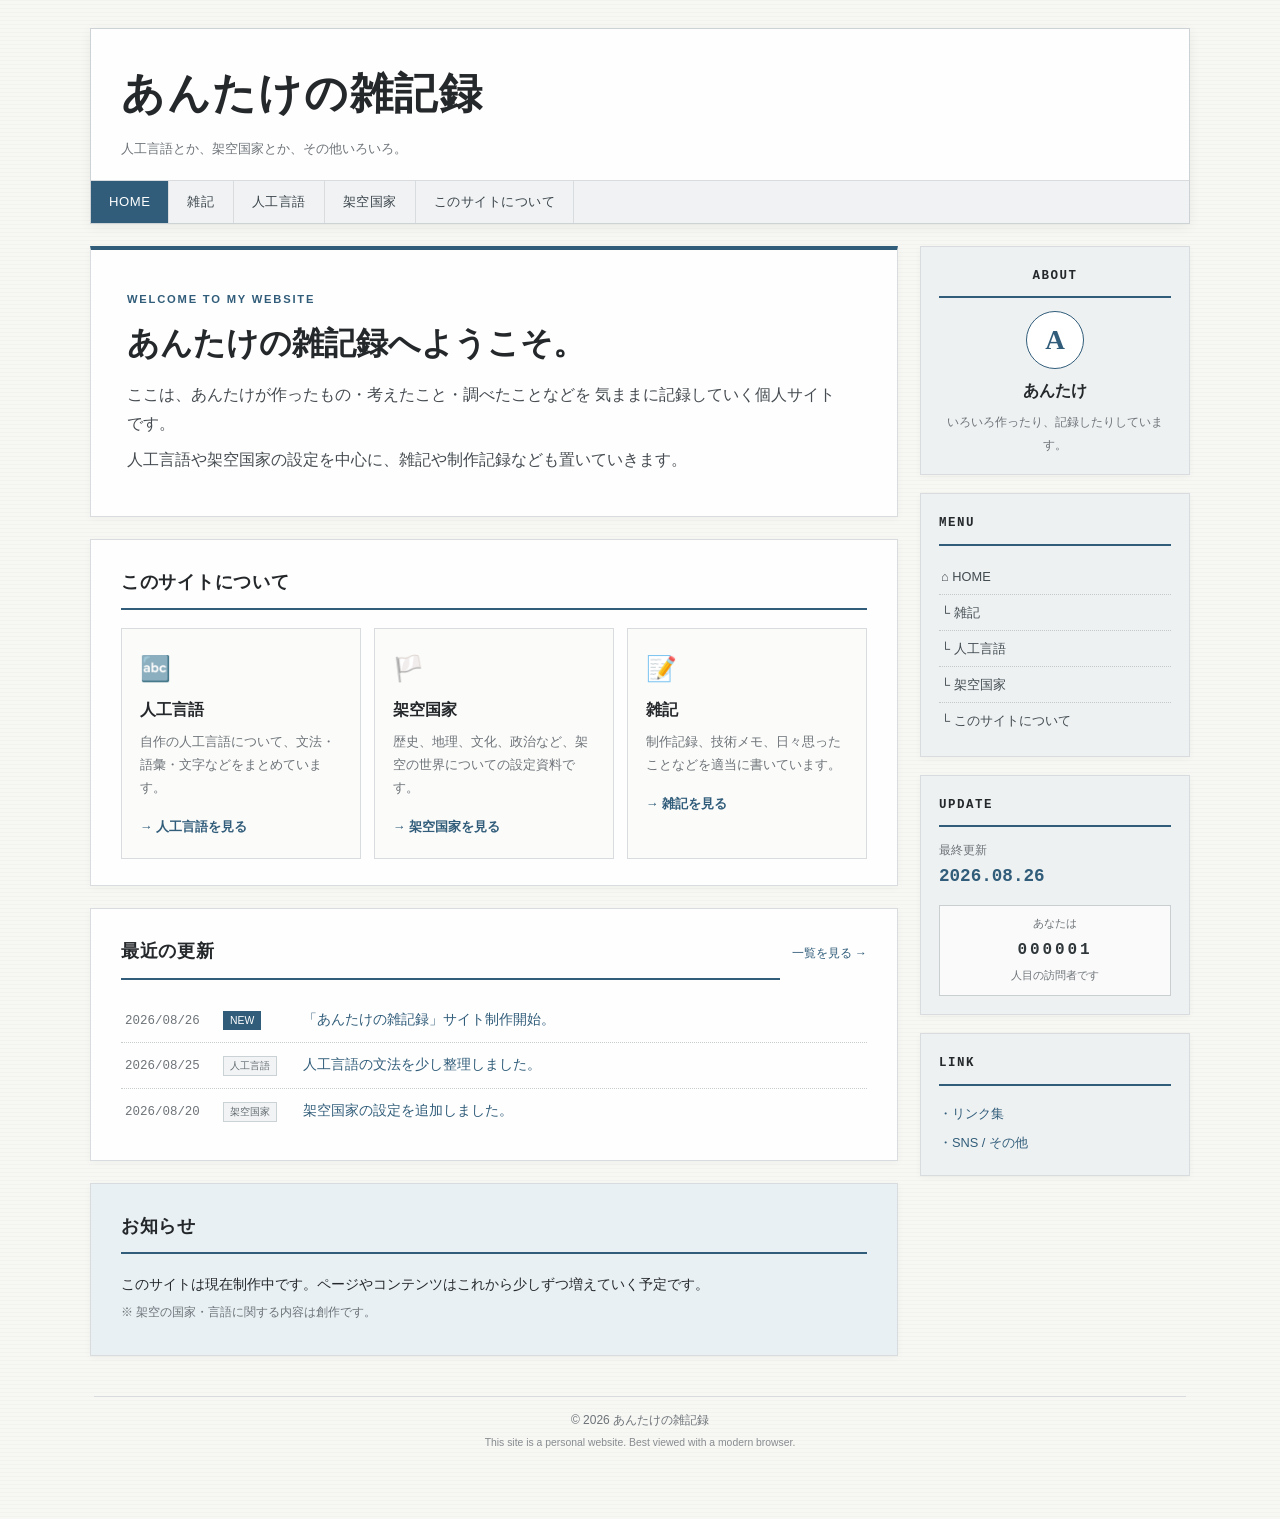
<file: index.html>
<!DOCTYPE html>
<html lang="ja">
<head>
    <meta charset="UTF-8">
    <meta name="viewport" content="width=device-width, initial-scale=1.0">
    <title>あんたけの雑記録</title>
    <link rel="stylesheet" href="style.css">
</head>
<body>
     <div class="site-wrap">

    <header class="site-header">
      <div class="site-title">
        <a href="index.html">あんたけの雑記録</a>
        <p>人工言語とか、架空国家とか、その他いろいろ。</p>
      </div>

      <nav class="global-nav" aria-label="メインメニュー">
        <a class="active" href="index.html">HOME</a>
        <a href="#">雑記</a>
        <a href="conlang/index.html">人工言語</a>
        <a href="#">架空国家</a>
        <a href="#">このサイトについて</a>
      </nav>
    </header>

    <main class="layout">
      <div class="main-column">

        <section class="hero">
          <span class="eyebrow">WELCOME TO MY WEBSITE</span>
          <h1>あんたけの雑記録へようこそ。</h1>
          <p>
            ここは、あんたけが作ったもの・考えたこと・調べたことなどを
            気ままに記録していく個人サイトです。
          </p>
          <p>
            人工言語や架空国家の設定を中心に、雑記や制作記録なども置いていきます。
          </p>
        </section>

        <section class="section">
          <h2>このサイトについて</h2>
          <div class="card-grid">
            <article class="info-card">
              <div class="icon">🔤</div>
              <h3>人工言語</h3>
              <p>自作の人工言語について、文法・語彙・文字などをまとめています。</p>
              <a href="conlang/index.html">→ 人工言語を見る</a>
            </article>

            <article class="info-card">
              <div class="icon">🏳️</div>
              <h3>架空国家</h3>
              <p>歴史、地理、文化、政治など、架空の世界についての設定資料です。</p>
              <a href="#">→ 架空国家を見る</a>
            </article>

            <article class="info-card">
              <div class="icon">📝</div>
              <h3>雑記</h3>
              <p>制作記録、技術メモ、日々思ったことなどを適当に書いています。</p>
              <a href="#">→ 雑記を見る</a>
            </article>
          </div>
        </section>

        <section class="section">
          <div class="section-heading">
            <h2>最近の更新</h2>
            <a href="#" class="more">一覧を見る →</a>
          </div>

          <ul class="update-list">
            <li>
              <time datetime="2026-08-26">2026/08/26</time>
              <span class="tag new">NEW</span>
              <a href="#">「あんたけの雑記録」サイト制作開始。</a>
            </li>
            <li>
              <time datetime="2026-08-25">2026/08/25</time>
              <span class="tag">人工言語</span>
              <a href="#">人工言語の文法を少し整理しました。</a>
            </li>
            <li>
              <time datetime="2026-08-20">2026/08/20</time>
              <span class="tag">架空国家</span>
              <a href="#">架空国家の設定を追加しました。</a>
            </li>
          </ul>
        </section>

        <section class="section notice">
          <h2>お知らせ</h2>
          <p>
            このサイトは現在制作中です。ページやコンテンツはこれから少しずつ増えていく予定です。
          </p>
          <p class="small-note">※ 架空の国家・言語に関する内容は創作です。</p>
        </section>

      </div>

      <aside class="sidebar">
        <section class="side-box profile">
          <h2>ABOUT</h2>
          <div class="profile-mark">A</div>
          <h3>あんたけ</h3>
          <p>いろいろ作ったり、記録したりしています。</p>
        </section>

        <section class="side-box">
          <h2>MENU</h2>
          <ul class="side-menu">
            <li><a href="index.html">⌂ HOME</a></li>
            <li><a href="#">└ 雑記</a></li>
            <li><a href="conlang/index.html">└ 人工言語</a></li>
            <li><a href="#">└ 架空国家</a></li>
            <li><a href="#">└ このサイトについて</a></li>
          </ul>
        </section>

        <section class="side-box">
          <h2>UPDATE</h2>
          <p class="update-date">最終更新</p>
          <p class="big-date">2026.08.26</p>
          <div class="counter">
            <span>あなたは</span>
            <strong>000001</strong>
            <span>人目の訪問者です</span>
          </div>
        </section>

        <section class="side-box web-ring">
          <h2>LINK</h2>
          <a href="#">・リンク集</a>
          <a href="#">・SNS / その他</a>
        </section>
      </aside>
    </main>

    <footer class="site-footer">
      <div class="footer-line"></div>
      <p>© 2026 あんたけの雑記録</p>
      <p class="footer-small">This site is a personal website. Best viewed with a modern browser.</p>
    </footer>

  </div>
</body>
</html>
</file>
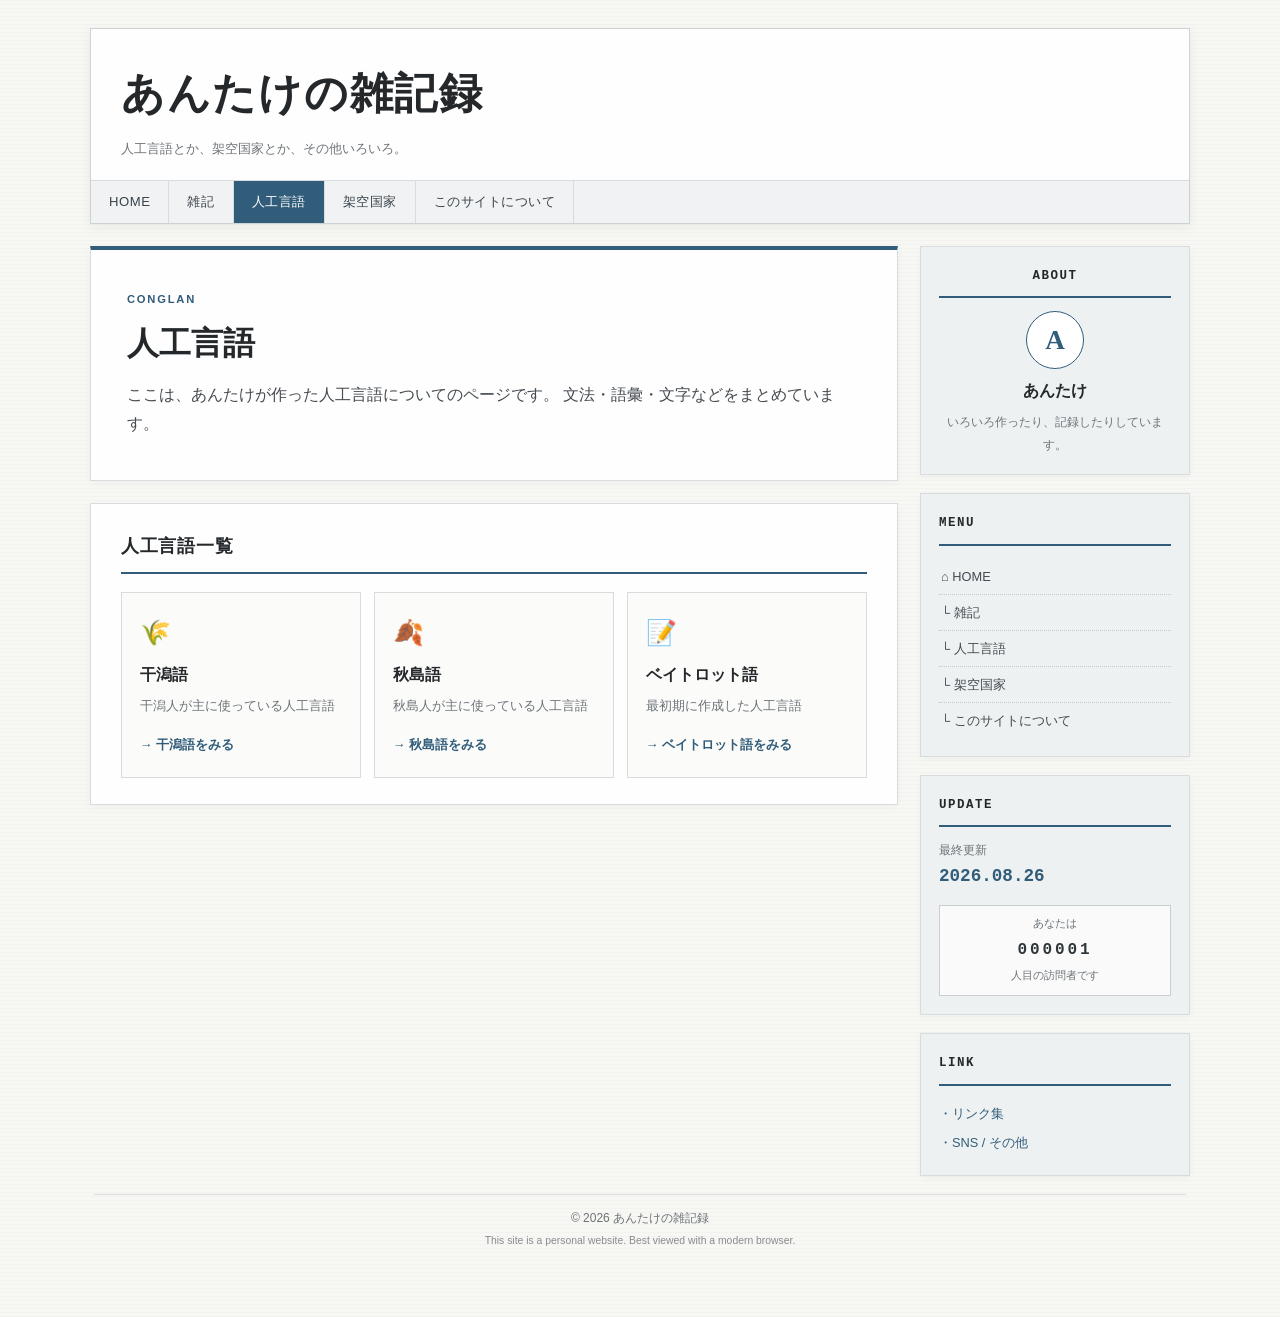
<file: conlang/index.html>
<!DOCTYPE html>
<html lang="ja">
<head>
    <meta charset="UTF-8">
    <meta name="viewport" content="width=device-width, initial-scale=1.0">
    <title>あんたけの雑記録</title>
    <link rel="stylesheet" href="../style.css">
</head>
<body>
    <div class="site-wrap">

    <header class="site-header">
      <div class="site-title">
        <a href="../index.html">あんたけの雑記録</a>
        <p>人工言語とか、架空国家とか、その他いろいろ。</p>
      </div>

      <nav class="global-nav" aria-label="メインメニュー">
        <a href="../index.html">HOME</a>
        <a href="#">雑記</a>
        <a  class="active" href="index.html">人工言語</a>
        <a href="#">架空国家</a>
        <a href="#">このサイトについて</a>
      </nav>
    </header>

    <main class="layout">
      <div class="main-column">

        <section class="hero">
          <span class="eyebrow">CONGLAN</span>
          <h1>人工言語</h1>
          <p>
            ここは、あんたけが作った人工言語についてのページです。
            文法・語彙・文字などをまとめています。
          </p>
        </section>

        <section class="section">
          <h2>人工言語一覧</h2>
          <div class="card-grid">
            <article class="info-card">
              <div class="icon">🌾</div>
              <h3>干潟語</h3>
              <p>干潟人が主に使っている人工言語</p>
              <a href="./hagal.html">→ 干潟語をみる</a>
            </article>

            <article class="info-card">
              <div class="icon">🍂</div>
              <h3>秋島語</h3>
              <p>秋島人が主に使っている人工言語
              </p>
              <a href="./akshan.html">→ 秋島語をみる</a>
            </article>

            <article class="info-card">
              <div class="icon">📝</div>
              <h3>ベイトロット語</h3>
              <p>最初期に作成した人工言語</p>
              <a href="./beitlott.html">→ ベイトロット語をみる</a>
            </article>
          </div>
        </section>

      </div>

      <aside class="sidebar">
        <section class="side-box profile">
          <h2>ABOUT</h2>
          <div class="profile-mark">A</div>
          <h3>あんたけ</h3>
          <p>いろいろ作ったり、記録したりしています。</p>
        </section>

        <section class="side-box">
          <h2>MENU</h2>
          <ul class="side-menu">
            <li><a href="../index.html">⌂ HOME</a></li>
            <li><a href="#">└ 雑記</a></li>
            <li><a href="index.html">└ 人工言語</a></li>
            <li><a href="#">└ 架空国家</a></li>
            <li><a href="#">└ このサイトについて</a></li>
          </ul>
        </section>

        <section class="side-box">
          <h2>UPDATE</h2>
          <p class="update-date">最終更新</p>
          <p class="big-date">2026.08.26</p>
          <div class="counter">
            <span>あなたは</span>
            <strong>000001</strong>
            <span>人目の訪問者です</span>
          </div>
        </section>

        <section class="side-box web-ring">
          <h2>LINK</h2>
          <a href="#">・リンク集</a>
          <a href="#">・SNS / その他</a>
        </section>
      </aside>
    </main>

    <footer class="site-footer">
      <div class="footer-line"></div>
      <p>© 2026 あんたけの雑記録</p>
      <p class="footer-small">This site is a personal website. Best viewed with a modern browser.</p>
    </footer>

  </div>
</body>
</html>
</file>
<file: style.css>
@charset "UTF-8";

/* =========================================================
   あんたけの雑記録
   「ちょっと昔の個人サイト」＋現代的な読みやすさ
   ========================================================= */

:root {
  --ink: #25282b;
  --muted: #6d7378;
  --paper: #f7f7f4;
  --white: #ffffff;
  --line: #d8dcde;
  --accent: #315d7a;
  --accent-dark: #23465d;
  --accent-pale: #e8f0f4;
  --sidebar: #eef1f2;
}

* {
  box-sizing: border-box;
}

html {
  scroll-behavior: smooth;
}

body {
  margin: 0;
  color: var(--ink);
  background:
    linear-gradient(rgba(0, 0, 0, 0.018) 1px, transparent 1px),
    var(--paper);
  background-size: 100% 4px;
  font-family:
    "Yu Gothic", "Hiragino Kaku Gothic ProN", Meiryo, sans-serif;
  line-height: 1.8;
}

a {
  color: var(--accent);
  text-decoration: none;
}

a:hover {
  color: var(--accent-dark);
  text-decoration: underline;
}

.site-wrap {
  width: min(1100px, calc(100% - 32px));
  margin: 28px auto;
}

/* ---------- Header ---------- */

.site-header {
  border: 1px solid #cdd2d5;
  background: rgba(255, 255, 255, 0.94);
  box-shadow: 0 3px 12px rgba(0, 0, 0, 0.06);
}

.site-title {
  padding: 26px 30px 20px;
}

.site-title a {
  color: var(--ink);
  font-family: Georgia, "Times New Roman", serif;
  font-size: clamp(1.8rem, 4vw, 2.7rem);
  font-weight: bold;
  letter-spacing: 0.04em;
}

.site-title a:hover {
  text-decoration: none;
}

.site-title p {
  margin: 4px 0 0;
  color: var(--muted);
  font-size: 0.82rem;
}

.global-nav {
  display: flex;
  flex-wrap: wrap;
  border-top: 1px solid var(--line);
  background: #f0f2f3;
}

.global-nav a {
  padding: 9px 18px;
  border-right: 1px solid var(--line);
  color: #39434a;
  font-size: 0.82rem;
  letter-spacing: 0.04em;
}

.global-nav a:hover,
.global-nav a.active {
  background: var(--accent);
  color: white;
  text-decoration: none;
}

/* ---------- Layout ---------- */

.layout {
  display: grid;
  grid-template-columns: minmax(0, 1fr) 270px;
  gap: 22px;
  margin-top: 22px;
}

.main-column,
.sidebar {
  min-width: 0;
}

/* ---------- Main ---------- */

.hero,
.section {
  margin-bottom: 22px;
  border: 1px solid var(--line);
  background: rgba(255, 255, 255, 0.94);
  box-shadow: 0 2px 8px rgba(0, 0, 0, 0.035);
}

.hero {
  padding: 34px 36px;
  border-top: 4px solid var(--accent);
}

.eyebrow {
  color: var(--accent);
  font-size: 0.7rem;
  font-weight: bold;
  letter-spacing: 0.16em;
}

.hero h1 {
  margin: 7px 0 15px;
  font-size: clamp(1.45rem, 3vw, 2rem);
  line-height: 1.45;
}

.hero p {
  max-width: 720px;
  margin: 7px 0;
  color: #454b50;
}

.section {
  padding: 26px 30px;
}

.section h2,
.side-box h2 {
  margin: 0 0 18px;
  padding-bottom: 9px;
  border-bottom: 2px solid var(--accent);
  font-family: Georgia, "Times New Roman", serif;
  font-size: 1.15rem;
  letter-spacing: 0.04em;
}

.card-grid {
  display: grid;
  grid-template-columns: repeat(3, 1fr);
  gap: 13px;
}

.info-card {
  padding: 18px;
  border: 1px solid var(--line);
  background: #fbfbfa;
}

.info-card .icon {
  font-size: 1.55rem;
}

.info-card h3 {
  margin: 5px 0 6px;
  font-size: 1rem;
}

.info-card p {
  margin: 0 0 12px;
  color: var(--muted);
  font-size: 0.84rem;
  line-height: 1.7;
}

.info-card a {
  font-size: 0.8rem;
  font-weight: bold;
}

/* ---------- Updates ---------- */

.section-heading {
  display: flex;
  align-items: baseline;
  justify-content: space-between;
  gap: 12px;
}

.section-heading h2 {
  flex: 1;
}

.more {
  font-size: 0.75rem;
  white-space: nowrap;
}

.update-list {
  margin: 0;
  padding: 0;
  list-style: none;
}

.update-list li {
  display: grid;
  grid-template-columns: 90px 72px 1fr;
  align-items: baseline;
  gap: 8px;
  padding: 10px 4px;
  border-bottom: 1px dotted #c7cccf;
  font-size: 0.86rem;
}

.update-list li:last-child {
  border-bottom: 0;
}

.update-list time {
  color: var(--muted);
  font-family: Consolas, monospace;
  font-size: 0.78rem;
}

.tag {
  display: inline-block;
  width: fit-content;
  padding: 1px 6px;
  border: 1px solid #cbd2d6;
  background: #f1f3f4;
  color: #626b70;
  font-size: 0.65rem;
  line-height: 1.5;
}

.tag.new {
  border-color: var(--accent);
  background: var(--accent);
  color: white;
}

.notice {
  background: var(--accent-pale);
}

.notice p {
  margin: 5px 0;
  font-size: 0.87rem;
}

.small-note {
  color: var(--muted);
  font-size: 0.75rem !important;
}

/* ---------- Sidebar ---------- */

.sidebar {
  display: flex;
  flex-direction: column;
  gap: 18px;
}

.side-box {
  padding: 18px;
  border: 1px solid var(--line);
  background: var(--sidebar);
  box-shadow: 0 2px 7px rgba(0, 0, 0, 0.035);
}

.side-box h2 {
  margin-bottom: 13px;
  font-family: Consolas, monospace;
  font-size: 0.78rem;
  letter-spacing: 0.12em;
}

.profile {
  text-align: center;
}

.profile-mark {
  display: grid;
  width: 58px;
  height: 58px;
  margin: 0 auto 8px;
  place-items: center;
  border: 1px solid var(--accent);
  border-radius: 50%;
  background: white;
  color: var(--accent);
  font-family: Georgia, serif;
  font-size: 1.7rem;
  font-weight: bold;
}

.profile h3 {
  margin: 0;
  font-size: 1rem;
}

.profile p {
  margin: 5px 0 0;
  color: var(--muted);
  font-size: 0.78rem;
}

.side-menu {
  margin: 0;
  padding: 0;
  list-style: none;
}

.side-menu li {
  border-bottom: 1px dotted #c4cacc;
}

.side-menu li:last-child {
  border-bottom: 0;
}

.side-menu a {
  display: block;
  padding: 6px 2px;
  color: #414b50;
  font-size: 0.8rem;
}

.side-menu a:hover {
  padding-left: 6px;
  text-decoration: none;
}

.update-date {
  margin: 0;
  color: var(--muted);
  font-size: 0.72rem;
}

.big-date {
  margin: 0 0 12px;
  color: var(--accent);
  font-family: Consolas, monospace;
  font-size: 1.1rem;
  font-weight: bold;
}

.counter {
  padding: 9px;
  border: 1px solid #c9ced0;
  background: #fafafa;
  text-align: center;
  color: var(--muted);
  font-family: monospace;
  font-size: 0.67rem;
}

.counter strong {
  display: block;
  margin: 2px 0;
  color: #30373b;
  font-size: 1rem;
  letter-spacing: 0.18em;
}

.web-ring a {
  display: block;
  padding: 3px 0;
  font-size: 0.8rem;
}

/* ---------- Footer ---------- */

.site-footer {
  padding: 18px 4px 35px;
  text-align: center;
  color: var(--muted);
}

.footer-line {
  height: 1px;
  margin-bottom: 13px;
  background: var(--line);
}

.site-footer p {
  margin: 3px 0;
  font-size: 0.75rem;
}

.site-footer .footer-small {
  font-size: 0.65rem;
  opacity: 0.8;
}

/* ---------- Responsive ---------- */

@media (max-width: 800px) {
  .layout {
    grid-template-columns: 1fr;
  }

  .sidebar {
    display: grid;
    grid-template-columns: repeat(2, 1fr);
  }

  .profile {
    grid-column: 1 / -1;
  }
}

@media (max-width: 560px) {
  .site-wrap {
    width: min(100% - 18px, 1100px);
    margin: 10px auto;
  }

  .site-title {
    padding: 21px 18px 16px;
  }

  .global-nav a {
    flex: 1 1 auto;
    padding: 8px 10px;
    text-align: center;
  }

  .hero,
  .section {
    padding: 21px 18px;
  }

  .card-grid {
    grid-template-columns: 1fr;
  }

  .update-list li {
    grid-template-columns: 80px 58px 1fr;
    gap: 5px;
    font-size: 0.78rem;
  }

  .sidebar {
    display: flex;
  }
}
</file>
